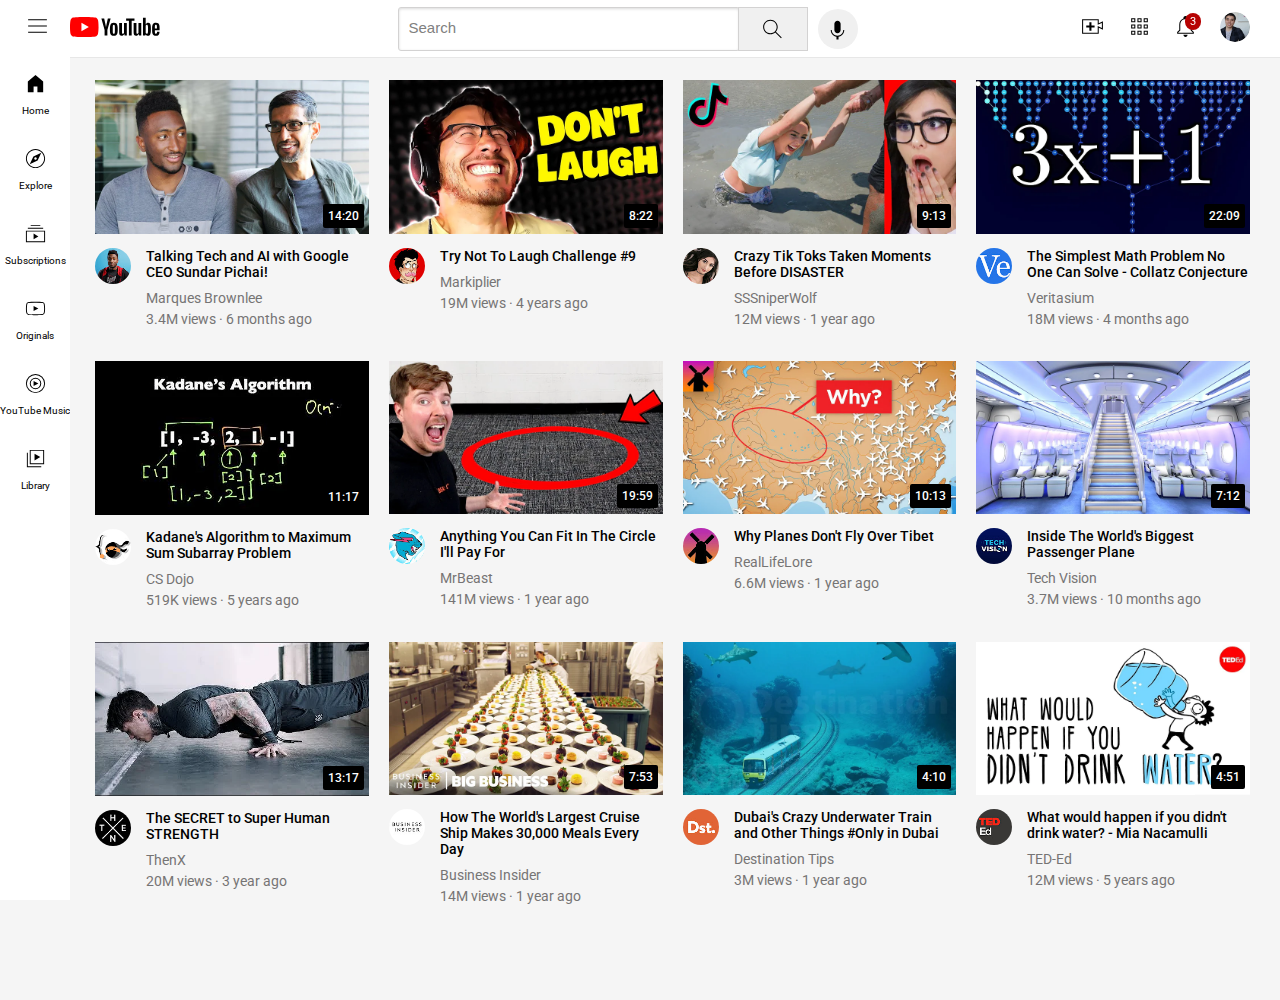
<file: index.html>
<!DOCTYPE html>
<html>
  <head>
    <title>
      Youtube
    </title>
    <link rel="preconnect" href="https://fonts.googleapis.com">
    <link rel="preconnect" href="https://fonts.gstatic.com" crossorigin>
    <link href="https://fonts.googleapis.com/css2?family=Montserrat:wght@300;500;700&family=Roboto:wght@300;400;500;700&display=swap" rel="stylesheet">
    <link rel="stylesheet" href="header.css">
    <link rel="stylesheet" href="general.css">
    <link rel="stylesheet" href="sidebar.css">
    <link rel="stylesheet" href="video.css">
  </head>
  <body>
    <div class="header">
      <div class="first-section">
        <div>
          <img class="hamburger-image" src="Icons/hamburger-menu.svg">
        </div>
        <div>
          <img class="youtube-image" src="Icons/youtube-logo.svg"> 
        </div>
      </div>
      <div class="second-section">
          <input class="search-box" type="text" placeholder="Search">
        <div >
          <button class="search-button">
            <img class="search" src="Icons/search.svg">
            <p class="search-tooltip">Search</p>
          </button>
        </div>
          <button class="voice-search-button">
            <img class="search-by-voice" src="Icons/voice-search-icon.svg">
            <p class="search-by-voice-tooltip">Search with your voice</p>
          </button>
      </div>
      <div class="third-section">
        <div class="upload-icon">
          <img class="upload" src="Icons/upload.svg">
          <p class="tooltip-create">Create</p>
        </div>
        <div class="apps-icon">
          <img class="apps" src="Icons/youtube-apps.svg">
          <p class="tooltip">YouTube Apps</p>
        </div>
        <div class="notification-icon">
          <img class="notifications" src="Icons/notifications.svg">
          <p class="notification-count">3</p>
          <p class="tooltip">Notifications</p>
        </div>
        <div>
          <img class="my-profile-pic" src="Profile-pic/my-channel.jpeg">
        </div>
      </div>
    </div>
    <div class="sidebar">
      <div class="home-button">
        <img class="home" src="Icons/home.svg">
        <p class="title">Home</p>
      </div>
      <div class="explore-button">
        <img class="explore" src="Icons/explore.svg">
        <p class="title">Explore</p>
      </div>
      <div class="subscribe-button">
        <img class="subscribe" src="Icons/subscriptions.svg">
        <p class="title">Subscriptions</p>
      </div>
      <div class="originals-button">
        <img class="originals" src="Icons/originals.svg">
        <p class="title">Originals</p>
      </div>
      <div class="music-button">
        <img class="music" src="Icons/youtube-music.svg">
        <p class="title">YouTube Music</p>
      </div>
      <div class="library-button">
        <img class="library" src="Icons/library.svg">
        <p class="title">Library</p>
      </div>
    </div>
    <div class="centre-content">
      <div class="video-content">
        <div class="top-section">
          <a href="https://www.youtube.com/watch?v=n2RNcPRtAiY" target="_blank">
          <img class="thumbnail" src="Thumbnail/thumbnail-1.webp">
          </a>
          <p class="playtime">14:20</p>
        </div>
        <div class="bottom-section">
          <div class="profile-pic-section">
            <a href="https://www.youtube.com/c/mkbhd">
            <img class="profile-pic" src="Profile-pic/channel-1.jpeg">
            </a>
          </div>
          <div class="descryption">
                <p class="video-title">
                  <a href="https://www.youtube.com/watch?v=n2RNcPRtAiY">
                  Talking Tech and AI with Google CEO Sundar Pichai!
                  </a>
                </p>              
              <p class="author">
                <a href="https://www.youtube.com/watch?v=n2RNcPRtAiY">
                Marques Brownlee
                </a>
              </p>
              <p class="time">
                3.4M views · 6 months ago
              </p>
          </div>
        </div>
      </div>
      <div class="video-content">
        <div class="top-section">
          <a href="https://www.youtube.com/watch?v=mP0RAo9SKZk" target="_blank">
            <img class="thumbnail" src="Thumbnail/thumbnail-2.webp">
          </a>
          <p class="playtime">8:22</p>
        </div>
        <div class="bottom-section">
          <div class="profile-pic-section">
            <a href="https://www.youtube.com/c/markiplier">
              <img class="profile-pic" src="Profile-pic/channel-2.jpeg">
            </a>
            </div>
          <div class="descryption">
              <p class="video-title">
                <a href="https://www.youtube.com/watch?v=mP0RAo9SKZk">
                  Try Not To Laugh Challenge #9
                </a>
              </p>
              <p class="author">
                <a href="https://www.youtube.com/c/markiplier">
                Markiplier
                </a>
              </p>
              <p class="time">
                19M views · 4 years ago
              </p>
          </div>
        </div>
      </div>
      <div class="video-content">
        <div class="top-section">
          <a href="https://www.youtube.com/watch?v=FgjPQQeTh1w" target="_blank">
            <img class="thumbnail" src="Thumbnail/thumbnail-3.webp">
          </a>
          <p class="playtime">9:13</p>
        </div>
        <div class="bottom-section">
          <div class="profile-pic-section">
            <a href="https://www.youtube.com/user/SSSniperWolf">
            <img class="profile-pic" src="Profile-pic/channel-3.jpeg">
            </a>
          </div>
          <div class="descryption">
              <p class="video-title">
                <a href="https://www.youtube.com/watch?v=FgjPQQeTh1w">
                Crazy Tik Toks Taken Moments Before DISASTER
                </a>
              </p>
              <p class="author">
                <a href="https://www.youtube.com/user/SSSniperWolf">
                SSSniperWolf
                </a>
              </p>
              <p class="time">
                12M views · 1 year ago
              </p>
          </div>
        </div>
      </div>
      <div class="video-content">
        <div class="top-section">
          <a href="https://www.youtube.com/watch?v=094y1Z2wpJg" target="_blank">
          <img class="thumbnail" src="Thumbnail/thumbnail-4.webp">
          </a>
          <p class="playtime">22:09</p>
        </div>
        <div class="bottom-section">
          <div class="profile-pic-section">
            <a href>
            <img class="profile-pic" src="Profile-pic/channel-4.jpeg">
            </a>
          </div>
          <div class="descryption">
              <p class="video-title">
                <a href="https://www.youtube.com/watch?v=094y1Z2wpJg">
                The Simplest Math Problem No One Can Solve - Collatz Conjecture
                </a>
              </p>
              <p class="author">
                <a href="https://www.youtube.com/c/veritasium">
                Veritasium
                </a>
              </p>
              <p class="time">
                18M views · 4 months ago
              </p>
          </div>
        </div>
      </div>
      <div class="video-content">
        <div class="top-section">
          <a href="https://www.youtube.com/watch?v=86CQq3pKSUw" target="_blank">
          <img class="thumbnail" src="Thumbnail/thumbnail-5.webp">
          </a>
          <p class="playtime">11:17</p>
        </div>
        <div class="bottom-section">
          <div class="profile-pic-section">
            <a href="https://www.youtube.com/c/CSDojo">
            <img class="profile-pic" src="Profile-pic/channel-5.jpeg">
            </a>
          </div>
          <div class="descryption">
              <p class="video-title">
                <a href="https://www.youtube.com/watch?v=86CQq3pKSUw">
                Kadane's Algorithm to Maximum Sum Subarray Problem
                </a>
              </p>
              <p class="author">
                <a href="https://www.youtube.com/c/CSDojo">
                CS Dojo
                </a>
              </p>
              <p class="time">
                519K views · 5 years ago
              </p>
          </div>
        </div>
      </div>
      <div class="video-content">
        <div class="top-section">
          <a href="https://www.youtube.com/watch?v=yXWw0_UfSFg" target="_blank">
          <img class="thumbnail" src="Thumbnail/thumbnail-6.webp">
          </a>
          <p class="playtime">19:59</p>
        </div>
        <div class="bottom-section">
          <div class="profile-pic-section">
            <a href="https://www.youtube.com/channel/UCX6OQ3DkcsbYNE6H8uQQuVA">
            <img class="profile-pic" src="Profile-pic/channel-6.jpeg">
            </a>
          </div>
          <div class="descryption">
              <p class="video-title">
                <a href="https://www.youtube.com/watch?v=yXWw0_UfSFg">
                Anything You Can Fit In The Circle I'll Pay For
                </a>
              </p>
              <p class="author">
                <a href="https://www.youtube.com/channel/UCX6OQ3DkcsbYNE6H8uQQuVA">
                MrBeast
                </a>
              </p>
              <p class="time">
                141M views · 1 year ago
              </p>
          </div>
        </div>
      </div>
      <div class="video-content">
        <div class="top-section">
          <a href="https://www.youtube.com/watch?v=fNVa1qMbF9Y" target="_blank">
          <img class="thumbnail" src="Thumbnail/thumbnail-7.webp">
          </a>
          <p class="playtime">10:13</p>
        </div>
        <div class="bottom-section">
          <div class="profile-pic-section">
            <a href="https://www.youtube.com/channel/UCP5tjEmvPItGyLhmjdwP7Ww">
            <img class="profile-pic" src="Profile-pic/channel-7.jpeg">
            </a>
          </div>
          <div class="descryption">
              <p class="video-title">
                <a href="https://www.youtube.com/watch?v=fNVa1qMbF9Y">
                Why Planes Don't Fly Over Tibet   
                </a>
              </p>
              <p class="author">
                <a href="https://www.youtube.com/channel/UCP5tjEmvPItGyLhmjdwP7Ww">
                RealLifeLore
                </a>
              </p>
              <p class="time">
                6.6M views · 1 year ago
              </p>
          </div>
        </div>
      </div>
      <div class="video-content">
        <div class="top-section">
          <a href="https://www.youtube.com/watch?v=lFm4EM1juls" target="_blank">
          <img class="thumbnail" src="Thumbnail/thumbnail-8.webp">
          </a>
          <p class="playtime">7:12</p>
        </div>
        <div class="bottom-section">
          <div class="profile-pic-section">
            <a href="https://www.youtube.com/channel/UCHAK6CyegY22Zj2GWrcaIxg">
            <img class="profile-pic" src="Profile-pic/channel-8.jpeg">
            </a>
          </div>
          <div class="descryption">
              <p class="video-title">  
                <a href="https://www.youtube.com/watch?v=lFm4EM1juls">              
                Inside The World's Biggest Passenger Plane
                </a>
              </p>
              <p class="author">
                <a href="https://www.youtube.com/channel/UCHAK6CyegY22Zj2GWrcaIxg">
                Tech Vision
                </a>
              </p>
              <p class="time">
                3.7M views · 10 months ago
              </p>
          </div>
        </div>
      </div>
      <div class="video-content">
        <div class="top-section">
          <a href="https://www.youtube.com/watch?v=ixmxOlcrlUc" target="_blank">
          <img class="thumbnail" src="Thumbnail/thumbnail-9.webp">
          </a>
          <p class="playtime">13:17</p>
        </div>
        <div class="bottom-section">
          <div class="profile-pic-section">
            <a href="https://www.youtube.com/c/OFFICIALTHENXSTUDIOS">
            <img class="profile-pic" src="Profile-pic/channel-9.jpeg">
            </a>
          </div>
          <div class="descryption">
              <p class="video-title">
                <a href="https://www.youtube.com/watch?v=ixmxOlcrlUc">
                The SECRET to Super Human STRENGTH
                </a>
              </p>
              <p class="author">
                <a href="https://www.youtube.com/c/OFFICIALTHENXSTUDIOS">
                ThenX
                </a>
              </p>
              <p class="time">
                20M views · 3 year ago
              </p>
          </div>
        </div>
      </div>
      <div class="video-content">
        <div class="top-section">
          <a href="https://www.youtube.com/watch?v=R2vXbFp5C9o" target="_blank">
          <img class="thumbnail" src="Thumbnail/thumbnail-10.webp">
          </a>
          <p class="playtime">7:53</p>
        </div>
        <div class="bottom-section">
          <div class="profile-pic-section">
            <a href="https://www.youtube.com/user/businessinsider">
            <img class="profile-pic" src="Profile-pic/channel-10.jpeg">
            </a>
          </div>
          <div class="descryption">
              <p class="video-title">
                <a href="https://www.youtube.com/watch?v=R2vXbFp5C9o">
                How The World's Largest Cruise Ship Makes 30,000 Meals Every Day  
                </a>
              </p>
              <p class="author">
                <a href="https://www.youtube.com/user/businessinsider">
                Business Insider
                </a>
              </p>
              <p class="time">
                14M views · 1 year ago
              </p>
          </div>
        </div>
      </div>
      <div class="video-content">
        <div class="top-section">
          <a href="https://www.youtube.com/watch?v=0nZuYyXET3s" target="_blank">
          <img class="thumbnail" src="Thumbnail/thumbnail-11.webp">
          </a>
          <p class="playtime">4:10</p>
        </div>
        <div class="bottom-section">
          <div class="profile-pic-section">
            <a href="https://www.youtube.com/c/Destinationtips">
            <img class="profile-pic" src="Profile-pic/channel-11.jpeg">
            </a>
          </div>
          <div class="descryption">
              <p class="video-title">
                <a href="https://www.youtube.com/watch?v=0nZuYyXET3s">
                Dubai's Crazy Underwater Train and Other Things #Only in Dubai
                </a>
              </p>
              <p class="author">
                <a href="https://www.youtube.com/c/Destinationtips">
                Destination Tips
                </a>
              </p>
              <p class="time">
                3M views · 1 year ago
              </p>
          </div>
        </div>
      </div>
      <div class="video-content">
        <div class="top-section">
          <a href="https://www.youtube.com/watch?v=9iMGFqMmUFs" target="_blank">
          <img class="thumbnail" src="Thumbnail/thumbnail-12.webp">
          </a>
          <p class="playtime">4:51</p>
        </div>
        <div class="bottom-section">
          <div class="profile-pic-section">
            <a href="https://www.youtube.com/teded">
            <img class="profile-pic" src="Profile-pic/channel-12.jpeg">
            </a>
          </div>
          <div class="descryption">
              <p class="video-title">
                <a href="https://www.youtube.com/watch?v=9iMGFqMmUFs">
                What would happen if you didn't drink water? - Mia Nacamulli
                </a>
              </p>
              <p class="author">
                <a href="https://www.youtube.com/teded">
                TED-Ed
                </a>
              </p>
              <p class="time">
                12M views · 5 years ago
              </p>
          </div>
        </div>
      </div>
    </div>
  </body>
</html>
</file>
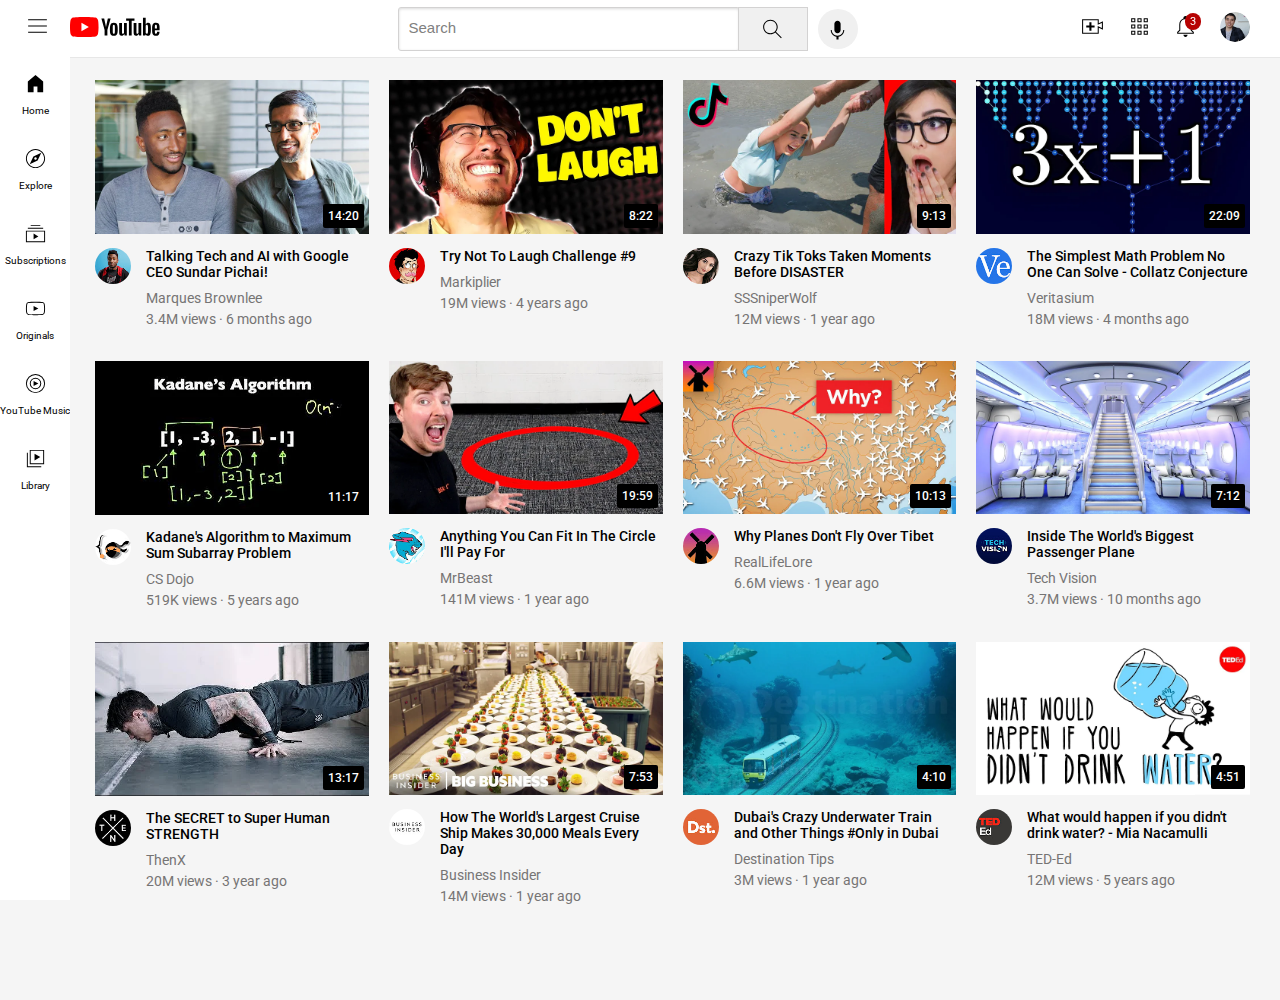
<file: youtube.html>
<!DOCTYPE html>
<html>
  <head>
    <title>
      Youtube
    </title>
    <link rel="preconnect" href="https://fonts.googleapis.com">
    <link rel="preconnect" href="https://fonts.gstatic.com" crossorigin>
    <link href="https://fonts.googleapis.com/css2?family=Montserrat:wght@300;500;700&family=Roboto:wght@300;400;500;700&display=swap" rel="stylesheet">
    <link rel="stylesheet" href="header.css">
    <link rel="stylesheet" href="general.css">
    <link rel="stylesheet" href="sidebar.css">
    <link rel="stylesheet" href="video.css">
  </head>
  <body>
    <div class="header">
      <div class="first-section">
        <div>
          <img class="hamburger-image" src="Icons/hamburger-menu.svg">
        </div>
        <div>
          <img class="youtube-image" src="Icons/youtube-logo.svg"> 
        </div>
      </div>
      <div class="second-section">
          <input class="search-box" type="text" placeholder="Search">
        <div >
          <button class="search-button">
            <img class="search" src="Icons/search.svg">
            <p class="search-tooltip">Search</p>
          </button>
        </div>
          <button class="voice-search-button">
            <img class="search-by-voice" src="Icons/voice-search-icon.svg">
            <p class="search-by-voice-tooltip">Search with your voice</p>
          </button>
      </div>
      <div class="third-section">
        <div class="upload-icon">
          <img class="upload" src="Icons/upload.svg">
          <p class="tooltip-create">Create</p>
        </div>
        <div class="apps-icon">
          <img class="apps" src="Icons/youtube-apps.svg">
          <p class="tooltip">YouTube Apps</p>
        </div>
        <div class="notification-icon">
          <img class="notifications" src="Icons/notifications.svg">
          <p class="notification-count">3</p>
          <p class="tooltip">Notifications</p>
        </div>
        <div>
          <img class="my-profile-pic" src="Profile-pic/my-channel.jpeg">
        </div>
      </div>
    </div>
    <div class="sidebar">
      <div class="home-button">
        <img class="home" src="Icons/home.svg">
        <p class="title">Home</p>
      </div>
      <div class="explore-button">
        <img class="explore" src="Icons/explore.svg">
        <p class="title">Explore</p>
      </div>
      <div class="subscribe-button">
        <img class="subscribe" src="Icons/subscriptions.svg">
        <p class="title">Subscriptions</p>
      </div>
      <div class="originals-button">
        <img class="originals" src="Icons/originals.svg">
        <p class="title">Originals</p>
      </div>
      <div class="music-button">
        <img class="music" src="Icons/youtube-music.svg">
        <p class="title">YouTube Music</p>
      </div>
      <div class="library-button">
        <img class="library" src="Icons/library.svg">
        <p class="title">Library</p>
      </div>
    </div>
    <div class="centre-content">
      <div class="video-content">
        <div class="top-section">
          <a href="https://www.youtube.com/watch?v=n2RNcPRtAiY" target="_blank">
          <img class="thumbnail" src="Thumbnail/thumbnail-1.webp">
          </a>
          <p class="playtime">14:20</p>
        </div>
        <div class="bottom-section">
          <div class="profile-pic-section">
            <a href="https://www.youtube.com/c/mkbhd">
            <img class="profile-pic" src="Profile-pic/channel-1.jpeg">
            </a>
          </div>
          <div class="descryption">
                <p class="video-title">
                  <a href="https://www.youtube.com/watch?v=n2RNcPRtAiY">
                  Talking Tech and AI with Google CEO Sundar Pichai!
                  </a>
                </p>              
              <p class="author">
                <a href="https://www.youtube.com/watch?v=n2RNcPRtAiY">
                Marques Brownlee
                </a>
              </p>
              <p class="time">
                3.4M views · 6 months ago
              </p>
          </div>
        </div>
      </div>
      <div class="video-content">
        <div class="top-section">
          <a href="https://www.youtube.com/watch?v=mP0RAo9SKZk" target="_blank">
            <img class="thumbnail" src="Thumbnail/thumbnail-2.webp">
          </a>
          <p class="playtime">8:22</p>
        </div>
        <div class="bottom-section">
          <div class="profile-pic-section">
            <a href="https://www.youtube.com/c/markiplier">
              <img class="profile-pic" src="Profile-pic/channel-2.jpeg">
            </a>
            </div>
          <div class="descryption">
              <p class="video-title">
                <a href="https://www.youtube.com/watch?v=mP0RAo9SKZk">
                  Try Not To Laugh Challenge #9
                </a>
              </p>
              <p class="author">
                <a href="https://www.youtube.com/c/markiplier">
                Markiplier
                </a>
              </p>
              <p class="time">
                19M views · 4 years ago
              </p>
          </div>
        </div>
      </div>
      <div class="video-content">
        <div class="top-section">
          <a href="https://www.youtube.com/watch?v=FgjPQQeTh1w" target="_blank">
            <img class="thumbnail" src="Thumbnail/thumbnail-3.webp">
          </a>
          <p class="playtime">9:13</p>
        </div>
        <div class="bottom-section">
          <div class="profile-pic-section">
            <a href="https://www.youtube.com/user/SSSniperWolf">
            <img class="profile-pic" src="Profile-pic/channel-3.jpeg">
            </a>
          </div>
          <div class="descryption">
              <p class="video-title">
                <a href="https://www.youtube.com/watch?v=FgjPQQeTh1w">
                Crazy Tik Toks Taken Moments Before DISASTER
                </a>
              </p>
              <p class="author">
                <a href="https://www.youtube.com/user/SSSniperWolf">
                SSSniperWolf
                </a>
              </p>
              <p class="time">
                12M views · 1 year ago
              </p>
          </div>
        </div>
      </div>
      <div class="video-content">
        <div class="top-section">
          <a href="https://www.youtube.com/watch?v=094y1Z2wpJg" target="_blank">
          <img class="thumbnail" src="Thumbnail/thumbnail-4.webp">
          </a>
          <p class="playtime">22:09</p>
        </div>
        <div class="bottom-section">
          <div class="profile-pic-section">
            <a href>
            <img class="profile-pic" src="Profile-pic/channel-4.jpeg">
            </a>
          </div>
          <div class="descryption">
              <p class="video-title">
                <a href="https://www.youtube.com/watch?v=094y1Z2wpJg">
                The Simplest Math Problem No One Can Solve - Collatz Conjecture
                </a>
              </p>
              <p class="author">
                <a href="https://www.youtube.com/c/veritasium">
                Veritasium
                </a>
              </p>
              <p class="time">
                18M views · 4 months ago
              </p>
          </div>
        </div>
      </div>
      <div class="video-content">
        <div class="top-section">
          <a href="https://www.youtube.com/watch?v=86CQq3pKSUw" target="_blank">
          <img class="thumbnail" src="Thumbnail/thumbnail-5.webp">
          </a>
          <p class="playtime">11:17</p>
        </div>
        <div class="bottom-section">
          <div class="profile-pic-section">
            <a href="https://www.youtube.com/c/CSDojo">
            <img class="profile-pic" src="Profile-pic/channel-5.jpeg">
            </a>
          </div>
          <div class="descryption">
              <p class="video-title">
                <a href="https://www.youtube.com/watch?v=86CQq3pKSUw">
                Kadane's Algorithm to Maximum Sum Subarray Problem
                </a>
              </p>
              <p class="author">
                <a href="https://www.youtube.com/c/CSDojo">
                CS Dojo
                </a>
              </p>
              <p class="time">
                519K views · 5 years ago
              </p>
          </div>
        </div>
      </div>
      <div class="video-content">
        <div class="top-section">
          <a href="https://www.youtube.com/watch?v=yXWw0_UfSFg" target="_blank">
          <img class="thumbnail" src="Thumbnail/thumbnail-6.webp">
          </a>
          <p class="playtime">19:59</p>
        </div>
        <div class="bottom-section">
          <div class="profile-pic-section">
            <a href="https://www.youtube.com/channel/UCX6OQ3DkcsbYNE6H8uQQuVA">
            <img class="profile-pic" src="Profile-pic/channel-6.jpeg">
            </a>
          </div>
          <div class="descryption">
              <p class="video-title">
                <a href="https://www.youtube.com/watch?v=yXWw0_UfSFg">
                Anything You Can Fit In The Circle I'll Pay For
                </a>
              </p>
              <p class="author">
                <a href="https://www.youtube.com/channel/UCX6OQ3DkcsbYNE6H8uQQuVA">
                MrBeast
                </a>
              </p>
              <p class="time">
                141M views · 1 year ago
              </p>
          </div>
        </div>
      </div>
      <div class="video-content">
        <div class="top-section">
          <a href="https://www.youtube.com/watch?v=fNVa1qMbF9Y" target="_blank">
          <img class="thumbnail" src="Thumbnail/thumbnail-7.webp">
          </a>
          <p class="playtime">10:13</p>
        </div>
        <div class="bottom-section">
          <div class="profile-pic-section">
            <a href="https://www.youtube.com/channel/UCP5tjEmvPItGyLhmjdwP7Ww">
            <img class="profile-pic" src="Profile-pic/channel-7.jpeg">
            </a>
          </div>
          <div class="descryption">
              <p class="video-title">
                <a href="https://www.youtube.com/watch?v=fNVa1qMbF9Y">
                Why Planes Don't Fly Over Tibet   
                </a>
              </p>
              <p class="author">
                <a href="https://www.youtube.com/channel/UCP5tjEmvPItGyLhmjdwP7Ww">
                RealLifeLore
                </a>
              </p>
              <p class="time">
                6.6M views · 1 year ago
              </p>
          </div>
        </div>
      </div>
      <div class="video-content">
        <div class="top-section">
          <a href="https://www.youtube.com/watch?v=lFm4EM1juls" target="_blank">
          <img class="thumbnail" src="Thumbnail/thumbnail-8.webp">
          </a>
          <p class="playtime">7:12</p>
        </div>
        <div class="bottom-section">
          <div class="profile-pic-section">
            <a href="https://www.youtube.com/channel/UCHAK6CyegY22Zj2GWrcaIxg">
            <img class="profile-pic" src="Profile-pic/channel-8.jpeg">
            </a>
          </div>
          <div class="descryption">
              <p class="video-title">  
                <a href="https://www.youtube.com/watch?v=lFm4EM1juls">              
                Inside The World's Biggest Passenger Plane
                </a>
              </p>
              <p class="author">
                <a href="https://www.youtube.com/channel/UCHAK6CyegY22Zj2GWrcaIxg">
                Tech Vision
                </a>
              </p>
              <p class="time">
                3.7M views · 10 months ago
              </p>
          </div>
        </div>
      </div>
      <div class="video-content">
        <div class="top-section">
          <a href="https://www.youtube.com/watch?v=ixmxOlcrlUc" target="_blank">
          <img class="thumbnail" src="Thumbnail/thumbnail-9.webp">
          </a>
          <p class="playtime">13:17</p>
        </div>
        <div class="bottom-section">
          <div class="profile-pic-section">
            <a href="https://www.youtube.com/c/OFFICIALTHENXSTUDIOS">
            <img class="profile-pic" src="Profile-pic/channel-9.jpeg">
            </a>
          </div>
          <div class="descryption">
              <p class="video-title">
                <a href="https://www.youtube.com/watch?v=ixmxOlcrlUc">
                The SECRET to Super Human STRENGTH
                </a>
              </p>
              <p class="author">
                <a href="https://www.youtube.com/c/OFFICIALTHENXSTUDIOS">
                ThenX
                </a>
              </p>
              <p class="time">
                20M views · 3 year ago
              </p>
          </div>
        </div>
      </div>
      <div class="video-content">
        <div class="top-section">
          <a href="https://www.youtube.com/watch?v=R2vXbFp5C9o" target="_blank">
          <img class="thumbnail" src="Thumbnail/thumbnail-10.webp">
          </a>
          <p class="playtime">7:53</p>
        </div>
        <div class="bottom-section">
          <div class="profile-pic-section">
            <a href="https://www.youtube.com/user/businessinsider">
            <img class="profile-pic" src="Profile-pic/channel-10.jpeg">
            </a>
          </div>
          <div class="descryption">
              <p class="video-title">
                <a href="https://www.youtube.com/watch?v=R2vXbFp5C9o">
                How The World's Largest Cruise Ship Makes 30,000 Meals Every Day  
                </a>
              </p>
              <p class="author">
                <a href="https://www.youtube.com/user/businessinsider">
                Business Insider
                </a>
              </p>
              <p class="time">
                14M views · 1 year ago
              </p>
          </div>
        </div>
      </div>
      <div class="video-content">
        <div class="top-section">
          <a href="https://www.youtube.com/watch?v=0nZuYyXET3s" target="_blank">
          <img class="thumbnail" src="Thumbnail/thumbnail-11.webp">
          </a>
          <p class="playtime">4:10</p>
        </div>
        <div class="bottom-section">
          <div class="profile-pic-section">
            <a href="https://www.youtube.com/c/Destinationtips">
            <img class="profile-pic" src="Profile-pic/channel-11.jpeg">
            </a>
          </div>
          <div class="descryption">
              <p class="video-title">
                <a href="https://www.youtube.com/watch?v=0nZuYyXET3s">
                Dubai's Crazy Underwater Train and Other Things #Only in Dubai
                </a>
              </p>
              <p class="author">
                <a href="https://www.youtube.com/c/Destinationtips">
                Destination Tips
                </a>
              </p>
              <p class="time">
                3M views · 1 year ago
              </p>
          </div>
        </div>
      </div>
      <div class="video-content">
        <div class="top-section">
          <a href="https://www.youtube.com/watch?v=9iMGFqMmUFs" target="_blank">
          <img class="thumbnail" src="Thumbnail/thumbnail-12.webp">
          </a>
          <p class="playtime">4:51</p>
        </div>
        <div class="bottom-section">
          <div class="profile-pic-section">
            <a href="https://www.youtube.com/teded">
            <img class="profile-pic" src="Profile-pic/channel-12.jpeg">
            </a>
          </div>
          <div class="descryption">
              <p class="video-title">
                <a href="https://www.youtube.com/watch?v=9iMGFqMmUFs">
                What would happen if you didn't drink water? - Mia Nacamulli
                </a>
              </p>
              <p class="author">
                <a href="https://www.youtube.com/teded">
                TED-Ed
                </a>
              </p>
              <p class="time">
                12M views · 5 years ago
              </p>
          </div>
        </div>
      </div>
    </div>
  </body>
</html>
</file>
<file: header.css>
.header{
  position: fixed;
  display: flex;
  justify-content: space-between;
  width: 100%;
  height: 57px;
  border-bottom-width:1px;
  border-bottom-style:solid;
  background-color: white;
  border-bottom-color: rgb(231, 231, 231);
  z-index: 100;
}
.first-section{
  display: flex;
  width:150px;
  align-items: center;
  padding-left: 25px;
}
.hamburger-image{
  width: 25px;
  height: 25px;
  margin-right: 20px;
  cursor: pointer;
}
.youtube-image{
  width: 90px;
  cursor: pointer;
}
.second-section{
    display: flex;
    align-items: center;
    flex: 1;
    max-width: 470px;
    margin-left: 60px; 
}
.search-box{
  flex: 1;
  border: 1px;
  border-style: solid;
  height: 40px;
  padding-right: 10px;
  box-shadow: inset 0 1px 3px rgba(0, 0, 0, 0.15);
  border-color: rgb(211, 210, 210);
  padding-left: 10px;
  border-radius: 3px;
  width: 0;
}
.search-box::placeholder{
  font-size: 15px;
  color: gray;
}
.search-button{
  width: 70px;
  height: 44px;
  border-width: 1px;
  margin-left: -2px;
  border-style: solid;
  border-color: rgb(211, 210, 210);
  background-color: rgb(240, 240, 240);
  position: relative;
  cursor: pointer;
  padding: 7px;
}
.search-button,
.voice-search-button,
.tooltip,
.tooltip-create
{
  display: flex;
  justify-content: center;
}
.search{
  width: 25px;
}
.search-tooltip,
.search-by-voice-tooltip{
  position: absolute;
  background-color: grey;
  color: white;
  padding: 10px;
  font-size: 10px;
  margin: 0;
  bottom: -50px;
  border-radius: 2px;
  opacity: 0;
  pointer-events: none;
  transition: opacity 0.15s;
  white-space: nowrap;
}
.tooltip,
.tooltip-create{
  position:absolute;
  white-space: nowrap;
  background-color: grey;
  color: white;
  padding: 10px;
  font-size: 10px;
  margin: 0;
  bottom: -50px;
  border-radius: 2px;
  opacity: 0;
  pointer-events: none;
  transition: opacity 0.15s;
  margin-left: -20px;
}
.tooltip-create{
  margin-left: 40px;
}
.search-button:hover{
  background-color: rgb(235, 231, 231);
}
.search-button:hover .search-tooltip,
.voice-search-button:hover .search-by-voice-tooltip,
.upload-icon:hover .tooltip-create,
.apps-icon:hover .tooltip,
.notification-icon:hover .tooltip{
  opacity: 1;
}
.voice-search-button{
  margin: 10px;
  width: 40px;
  height: 40px;
  background-color: rgb(240, 240, 240);
  border-radius: 20px;
  cursor: pointer;
  border: none;
  position: relative;
  padding: 5px;
}
.search-by-voice{
  width: 25px;
  padding-top: 2px;
}
.third-section{
  display: flex;
  align-items: center;
  width: 250px;
  justify-content: space-between;
  flex-shrink: 0;
}
.upload,
.apps,
.notifications{
  width: 25px;
  cursor: pointer;
}
.upload{
  margin-left: 50px;
}
.my-profile-pic{
  width: 30px;
  border-radius: 15px;
  cursor: pointer;
  margin-right: 30px;
}
.upload-icon,
.notification-icon,
.apps-icon{
  position: relative;
}
.notification-count{
  position: absolute;
  margin: 0;
  background-color: rgb(182, 3, 3);
  color: white;
  font-size: 11px;
  border-radius: 20px;
  padding: 2px 5px;
  right: -3px;
  top: -1px;
}
</file>
<file: general.css>
body{
  height: 1000px;
  margin: 0;
  background-color: rgb(245, 245, 245);
  font-family: Roboto, Arial, sans-serif;
}
</file>
<file: sidebar.css>
.sidebar{
  position: fixed;
  left: 0;
  top: 56px;
  bottom: 0;
  width: 70px;
  z-index: 200;
  padding-top: 5px;
  background-color: white;
}
.home-button,
.explore-button,
.subscribe-button,
.originals-button,
.music-button,
.library-button{
  height: 75px;
  display: flex;
  flex-direction: column;
  justify-content: center;
  align-items: center;
}
.home,
.explore,
.subscribe,
.originals,
.music,
.library{
  width: 23px;
}
.title{
  font-size: 10px;
}
.home-button:hover,
.explore-button:hover,
.subscribe-button:hover,
.originals-button:hover,
.music-button:hover,
.library-button:hover{
  background-color: rgb(226, 223, 223);
}
</file>
<file: video.css>
.centre-content{
  display: grid;
  grid-template-columns: 1fr 1fr 1fr;
  padding-top: 80px;
  padding-left: 95px;
  column-gap: 20px;
  row-gap: 20px;
  z-index: 0;
  padding-right: 30px;
}
@media(max-width: 750px) {
  .centre-content{
    grid-template-columns: 1fr 1fr;
  }
}
@media(min-width:750px) and(max-width:1000px){
  .centre-content{
    grid-template-columns: 1fr 1fr 1fr;
  }
}
@media(min-width:1000px){
  .centre-content{
    grid-template-columns: 1fr 1fr 1fr 1fr;
  }
}
.top-section{
  position: relative;
}
.playtime{
  position: absolute;
  bottom: 10px;
  right: 5px;
  margin: 0;
  background-color: black;
  color: white;
  font-size: 12px;
  font-weight: 500;
  padding: 5px;
  border-radius: 2px;
}
.video-content{
  display: flex;
  flex-direction: column;
}
.thumbnail{
  width: 100%;
  object-fit: contain;
}
.bottom-section{
  display: flex;
  padding-top: 10px;
}
.profile-pic{
  width: 36px;
  border-radius: 50px;
}  
.descryption a{
  color: inherit;
  text-decoration: inherit;
}
.descryption{
  margin-left: 15px;
}  
.video-title{
  font-size: 14px;
  font-weight:500;
  margin-bottom: 0;
  margin-top: 0;
  color: black;
}
.author,
.time{
  font-size: 14px;
  color: rgb(117, 116, 116);
}
.author{
  margin-top: 10px;
  margin-bottom: 5px;
}
.time{
  margin-top: 0;
}
</file>
